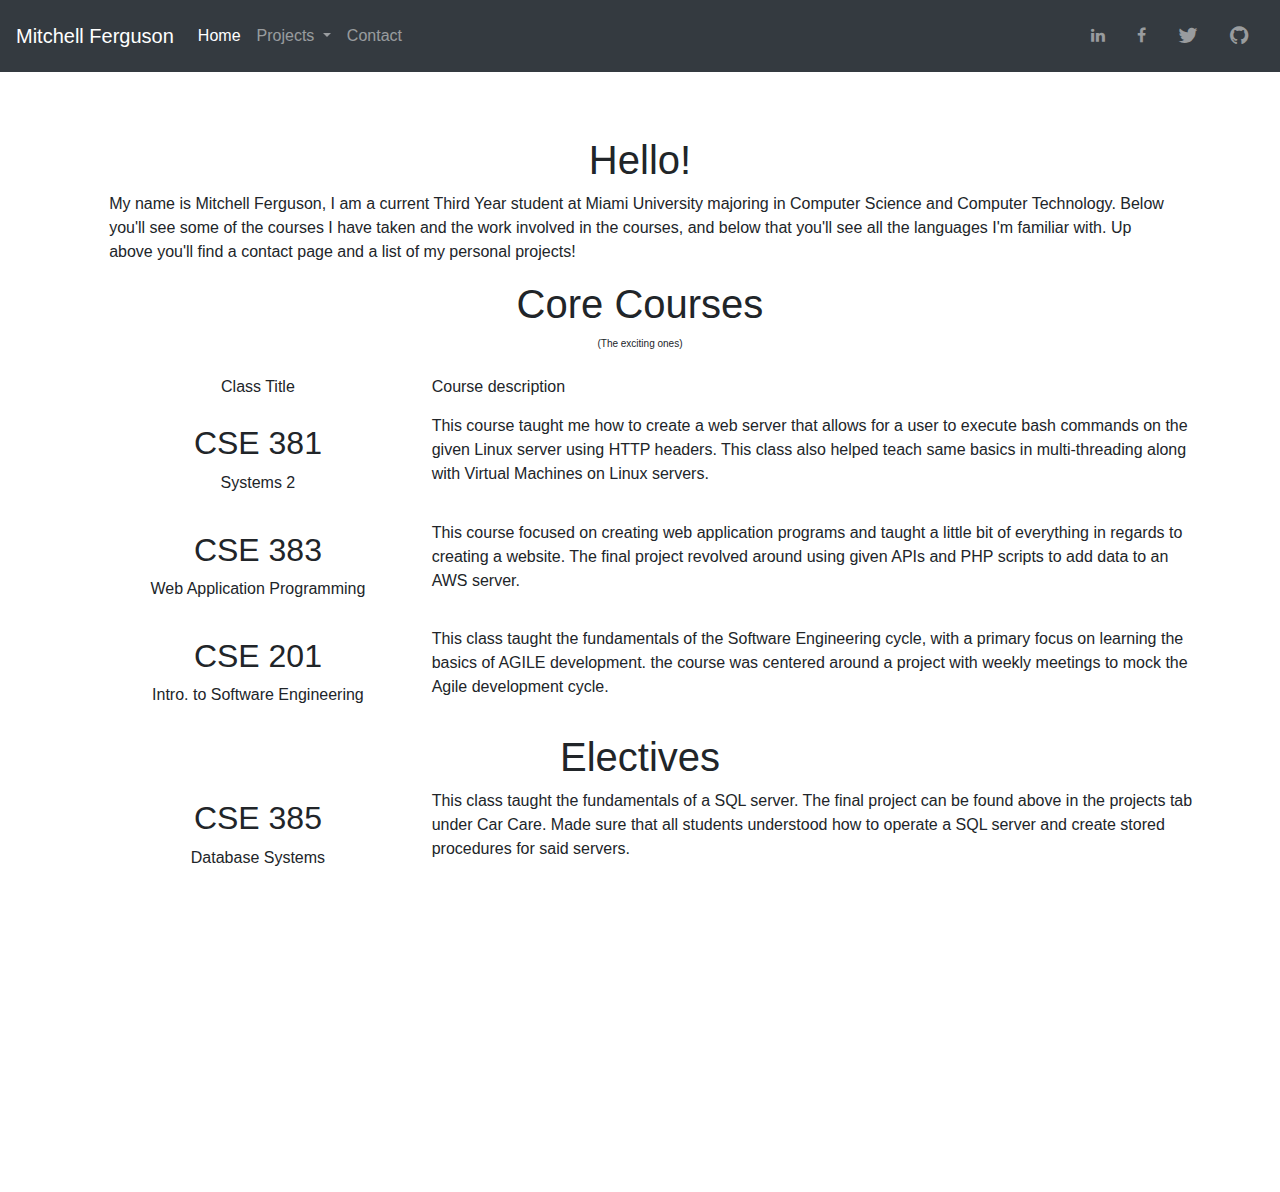
<file: index.html>
<!DOCTYPE html>
<html lang="en">

<head>
  <meta charset="utf-8">
  <meta name="viewport" content="width=device-width, initial-scale=1">
  <link rel="stylesheet" href="https://maxcdn.bootstrapcdn.com/bootstrap/4.4.1/css/bootstrap.min.css">
  <script src="https://ajax.googleapis.com/ajax/libs/jquery/2.2.4/jquery.min.js"></script>
  <script src="https://cdnjs.cloudflare.com/ajax/libs/popper.js/1.16.0/umd/popper.min.js"></script>
  <script src="https://maxcdn.bootstrapcdn.com/bootstrap/4.4.1/js/bootstrap.min.js"></script>
  <link rel="stylesheet" href="https://cdnjs.cloudflare.com/ajax/libs/font-awesome/4.7.0/css/font-awesome.min.css">
  <link rel="stylesheet" type="text/css" href="layout.css">
</head>

<body>
  <nav class="navbar navbar-expand-md navbar-dark bg-dark">
    <a class="navbar-brand" href="index">Mitchell Ferguson</a>
    <button class="navbar-toggler" type="button" data-toggle="collapse" data-target="#mainBar">
      <span class="navbar-toggler-icon"></span>
    </button>
    <div id="mainBar" class="collapse navbar-collapse">
      <ul class="nav navbar-nav" id="navItems">
        <li class="navbar-item active">
          <a class="nav-link" href="index">Home
          </a>
        </li>
        <li class="nav-item dropdown">
          <a class="nav-link dropdown-toggle" href="#" id="navbarDropdown" role="button" data-toggle="dropdown" aria-haspopup="true" aria-expanded="false">
            Projects
          </a>
          <div class="dropdown-menu" aria-labelledby="navbarDropdown">
            <a class="dropdown-item" href="aMAZEing">aMAZEing</a>
            <a class="dropdown-item" href="DCP_Bucket_List">DCP Bucket List</a>
            <a class="dropdown-item" href="#">Car Care</a>
            <a class="dropdown-item" href="#">This website</a>
          </div>
        </li>
        <li class="navbar-item">
          <a class="nav-link" href="contact">Contact</a>
        </li>
      </ul>
      <ul class="nav navbar-nav navbar-right ml-auto flex-row">
        <li class="nav-item p-2">
          <a target="_blank" rel="noopener noreferrer" href="https://www.linkedin.com/in/mitchell-ferguson-645805138/" class="nav-link"><i class="fa fa-linkedin"></i></a>
        </li>
        <li class="nav-item p-2">
          <a target="_blank" rel="noopener noreferrer" href="https://www.facebook.com/mitchell.n.ferguson" class="nav-link"><i class="fa fa-facebook"></i></a>
        </li>
        <li class="navbar-item p-2">
          <a target="_blank" rel="noopener noreferrer" href="https://twitter.com/NotTheMitch" class="nav-link"><i class="fa fa-twitter fa-lg"></i></a>
        </li>
        <li class="navbar-item p-2">
          <a target="_blank" rel="noopener noreferrer" href="https://github.com/MitchellFerguson1" class="nav-link"><i class="fa fa-github fa-lg"></i></a>
        </li>
      </ul>
    </div>
  </nav>

  <div class="row d-flex justify-content-center" style="padding-top: 5%">
    <h1>Hello!</h1>
  </div>
  <div class="row d-flex justify-content-center">
    <div class="col-10">
      <p>My name is Mitchell Ferguson, I am a current Third Year student at Miami University
        majoring in Computer Science and Computer Technology. Below you'll see some of the courses
        I have taken and the work involved in the courses, and below that you'll see all the
        languages I'm familiar with. Up above you'll find a contact page and a list of my
        personal projects!</p>
    </div>
  </div>

  <div class="row justify-content-center">
    <h1>Core Courses</h1>
  </div>
  <div class="row justify-content-center">
    <p style="font-size: x-small">(The exciting ones)</p>
  </div>

  <div class="row d-flex justify-content-center">
    <div class="col-3" style="margin: 10px">
      <h6 style="text-align:center">Class Title</h6>
    </div>
    <div class="col-7" style="margin-top: 10px">
      <div class="row">
        <h6>Course description</h6>
      </div>
    </div>
  </div>

  <div class="row d-flex justify-content-center">
    <div class="col-3" style="margin: 10px">
      <h2 style="text-align: center">CSE 381</h2>
      <p style="text-align: center">Systems 2</p>
    </div>
    <div class="col-7">
      <div class="row">
        <p>This course taught me how to create a web server that allows for a user to execute
          bash commands on the given Linux server using HTTP headers. This class also
          helped teach same basics in multi-threading along with Virtual Machines
          on Linux servers.</p>
      </div>
    </div>
  </div>

  <div class="row d-flex justify-content-center">
    <div class="col-3" style="margin: 10px">
      <h2 style="text-align: center">CSE 383</h2>
      <p style="text-align: center">Web Application Programming</p>
    </div>
    <div class="col-7">
      <div class="row">
        <p>This course focused on creating web application programs and taught
          a little bit of everything in regards to creating a website. The final
          project revolved around using given APIs and PHP scripts to add data
          to an AWS server.</p>
      </div>
    </div>
  </div>

  <div class="row d-flex justify-content-center">
    <div class="col-3" style="margin: 10px">
      <h2 style="text-align: center">CSE 201</h2>
      <p style="text-align: center">Intro. to Software Engineering</P>
    </div>
    <div class="col-7">
      <div class="row">
        <p>This class taught the fundamentals of the Software Engineering cycle,
          with a primary focus on learning the basics of AGILE development. the
          course was centered around a project with weekly meetings to mock the
          Agile development cycle.</p>
      </div>
    </div>
  </div>

  <div class="row justify-content-center">
    <h1>Electives</h1>
  </div>

  <div class="row d-flex justify-content-center">
    <div class="col-3" style="margin: 10px">
      <h2 style="text-align: center">CSE 385</h2>
      <p style="text-align: center">Database Systems</p>
    </div>
    <div class="col-7">
      <div class="row">
        <p>This class taught the fundamentals of a SQL server. The final project
          can be found above in the projects tab under Car Care. Made sure that
          all students understood how to operate a SQL server and create stored
          procedures for said servers.</p>
      </div>
    </div>
  </div>

  <div class="row d-flex justify-content-center">
    <div class="col-3" style="margin: 10px">
      <h2 style="text-align: center">CSE 486</h2>
      <p style="text-align: center">Intro. to Artificial Intelligence and Machine Learning</p>
    </div>
    <div class="col-7">
      <div class="row">
        <p>This course helped teach the basics of Artificial Intelligence along with
          an introduction to some basic Machine Learning fundamentals. This course
          focused primarily on the theoretical side of things and therefore instead
          of a final programming project, as a team we had to analyze a paper from
          the previous years NeurIPS conference.</p>
      </div>
    </div>
  </div>

  <div class="row justify-content-center">
    <h1>Languages I know</h1>
  </div>

  <div class="row justify-content-center">
    <div class="col-auto" style="margin: 10px">
      <h4>Front End:</h4>
    </div>
    <div class="col-auto" style="margin-top: 13px">
      <p>HTML, CSS, Bootstrap, AJAX, Javascript, JQuery</p>
    </div>
  </div>

  <div class="row justify-content-center">
    <div class="col-auto" style="margin-top: 10px">
      <h4>Back End:</h4>
    </div>
    <div class="col-auto" style="margin-top: 13px">
      <p>C#, C++, Java, PHP, SQL</p>
    </div>
  </div>

</body>

</html>
</file>
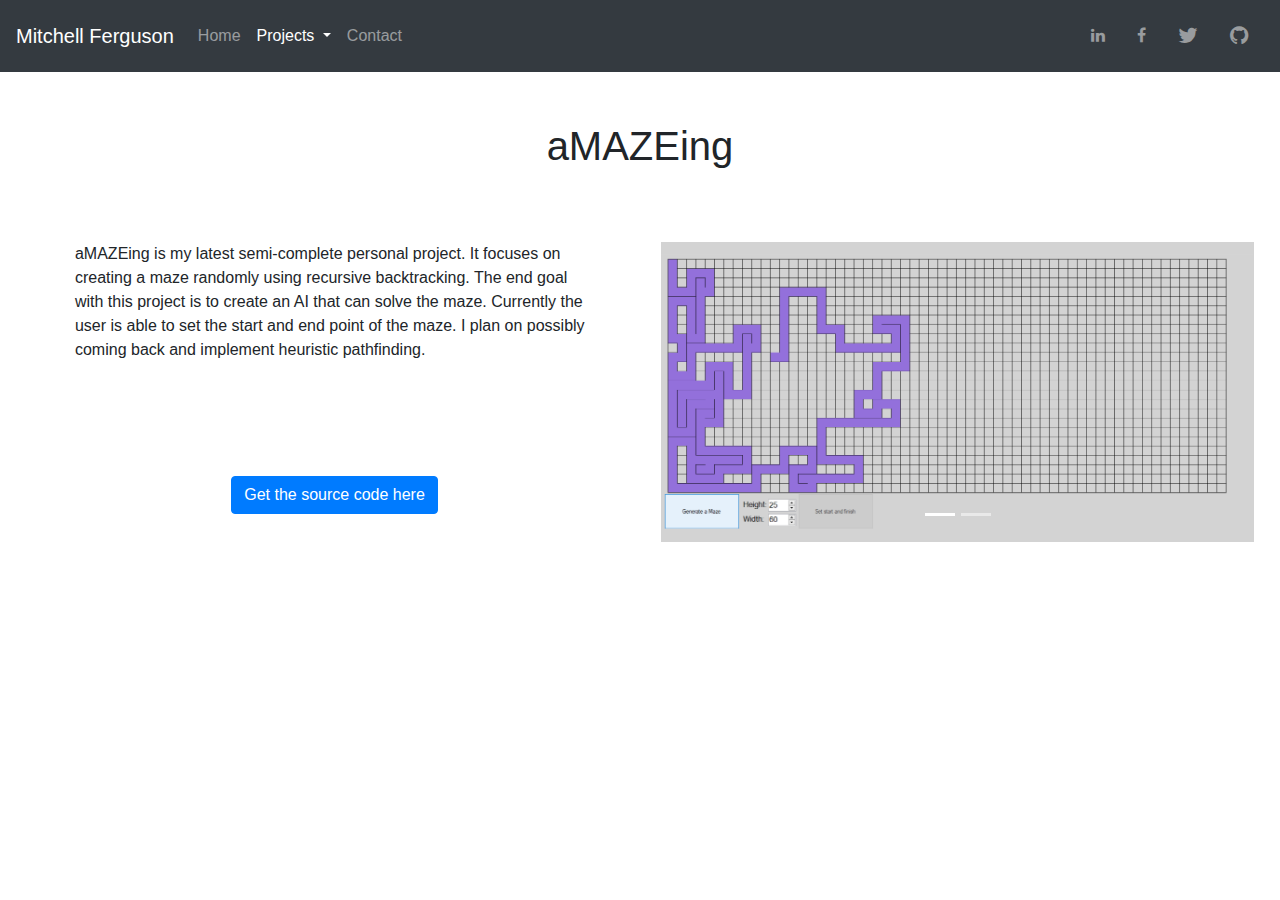
<file: aMAZEing.html>
<!DOCTYPE html>
<html lang="en">

<head>
  <meta charset="utf-8">
  <meta name="viewport" content="width=device-width, initial-scale=1">
  <link rel="stylesheet" href="https://maxcdn.bootstrapcdn.com/bootstrap/4.4.1/css/bootstrap.min.css">
  <script src="https://ajax.googleapis.com/ajax/libs/jquery/3.4.1/jquery.min.js"></script>
  <script src="https://cdnjs.cloudflare.com/ajax/libs/popper.js/1.16.0/umd/popper.min.js"></script>
  <script src="https://maxcdn.bootstrapcdn.com/bootstrap/4.4.1/js/bootstrap.min.js"></script>
  <link rel="stylesheet" href="https://cdnjs.cloudflare.com/ajax/libs/font-awesome/4.7.0/css/font-awesome.min.css">
  <link rel="stylesheet" type="text/css" href="layout.css">
</head>

<body>

  <nav class="navbar navbar-expand-md navbar-dark bg-dark">
    <a class="navbar-brand" href="index">Mitchell Ferguson</a>
    <button class="navbar-toggler" type="button" data-toggle="collapse" data-target="#mainBar">
      <span class="navbar-toggler-icon"></span>
    </button>
    <div id="mainBar" class="collapse navbar-collapse">
      <ul class="nav navbar-nav" id="navItems">
        <li class="navbar-item">
          <a class="nav-link" href="index">Home
          </a>
        </li>
        <li class="nav-item dropdown active">
          <a class="nav-link dropdown-toggle" href="#" id="navbarDropdown" role="button" data-toggle="dropdown" aria-haspopup="true" aria-expanded="false">
            Projects
          </a>
          <div class="dropdown-menu" aria-labelledby="navbarDropdown">
            <a class="dropdown-item" href="DCP_Bucket_List">DCP Bucket List</a>
            <a class="dropdown-item" href="#">Car Care</a>
            <a class="dropdown-item" href="#">This website</a>
          </div>
        </li>
        <li class="navbar-item">
          <a class="nav-link" href="contact">Contact</a>
        </li>
      </ul>
      <ul class="nav navbar-nav navbar-right ml-auto flex-row">
        <li class="nav-item p-2">
          <a target="_blank" rel="noopener noreferrer" href="https://www.linkedin.com/in/mitchell-ferguson-645805138/" class="nav-link"><i class="fa fa-linkedin"></i></a>
        </li>
        <li class="nav-item p-2">
          <a target="_blank" rel="noopener noreferrer" href="https://www.facebook.com/mitchell.n.ferguson" class="nav-link"><i class="fa fa-facebook"></i></a>
        </li>
        <li class="navbar-item p-2">
          <a target="_blank" rel="noopener noreferrer" href="https://twitter.com/NotTheMitch" class="nav-link"><i class="fa fa-twitter fa-lg"></i></a>
        </li>
        <li class="navbar-item p-2">
          <a target="_blank" rel="noopener noreferrer" href="https://github.com/MitchellFerguson1" class="nav-link"><i class="fa fa-github fa-lg"></i></a>
        </li>
      </ul>
    </div>
  </nav>

  <div class="row justify-content-center" style="padding-top: 50px;">
    <h1>aMAZEing</h1>
  </div>

  <div class="row justify-content-around" style="padding-top: 5%; padding-left: 5%;">
    <div class="col-5">
      <div class="row">
        <p>aMAZEing is my latest semi-complete personal project. It focuses on creating a maze randomly using recursive backtracking. The end goal with this project is to create an AI that can solve the
          maze. Currently the user is able to set the start and end point of the maze. I plan on possibly coming back and implement heuristic pathfinding.</p>
      </div>
      <div class="row justify-content-center" style="padding-top: 20%;">
        <button class="btn btn-primary" href="https://github.com/MitchellFerguson1/aMAZEing">Get the source code here</button>
      </div>
    </div>
    <div class="col-6">
      <div id="carousel" class="carousel slide" data-ride="carousel" style="background-color: lightgray;">
        <ol class="carousel-indicators">
          <li data-target="#carousel" data-slide-to="0" class="active"></li>
          <li data-target="#carousel" data-slide-to="1"></li>
        </ol>
        <div class="carousel-inner">
          <div class="carousel-item active">
            <img class="d-block w-100 maze" src="Images/generation.PNG" alt="First slide">
          </div>
          <div class="carousel-item">
            <img class="d-block w-100 maze" src="Images/finished.PNG" alt="Second slide">
          </div>
        </div>
      </div>
    </div>

</body>
</file>
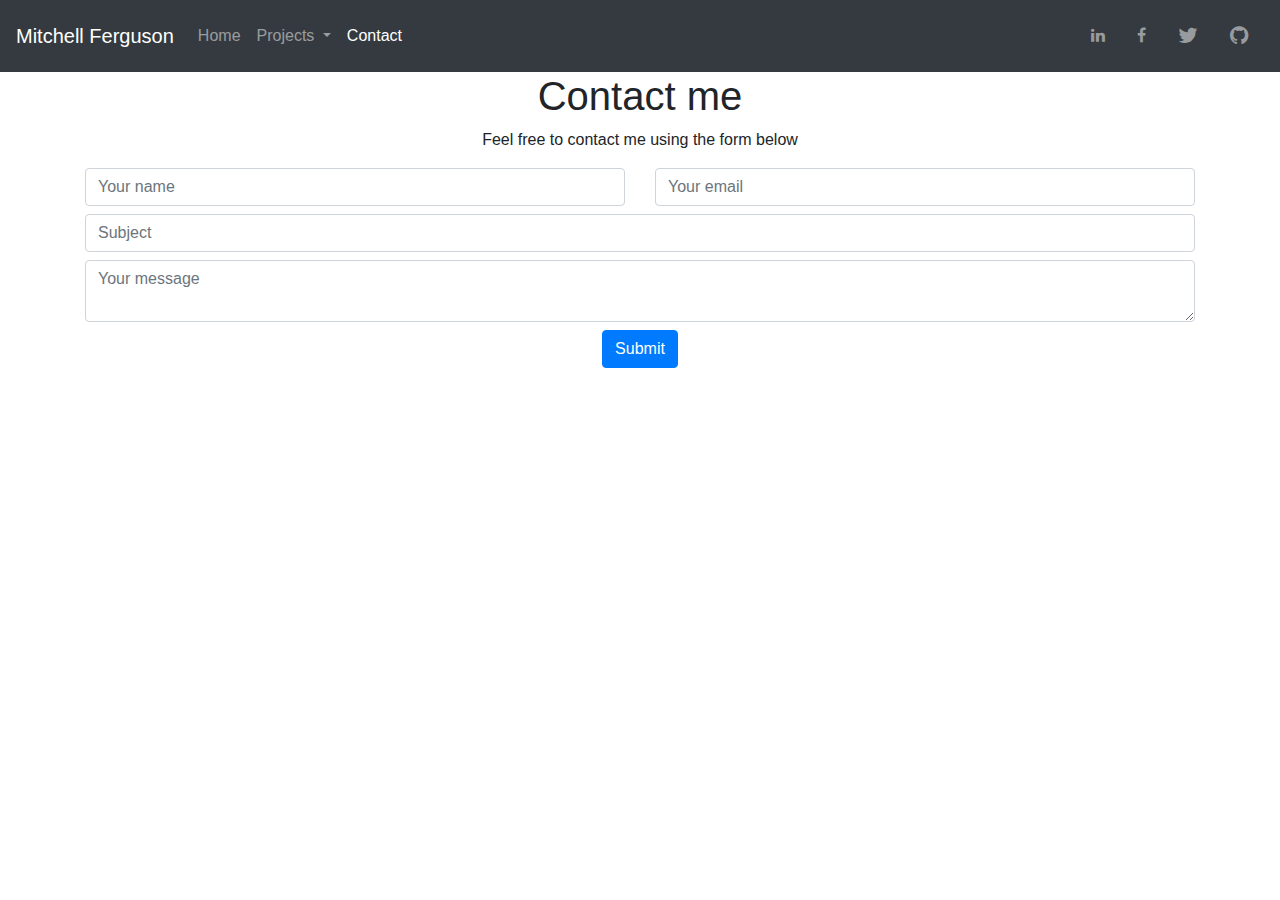
<file: contact.html>
<!DOCTYPE html>
<html lang="en">

<head>
  <meta charset="utf-8">
  <meta name="viewport" content="width=decive-width, initial-scale=1">
  <link rel="stylesheet" href="https://maxcdn.bootstrapcdn.com/bootstrap/4.4.1/css/bootstrap.min.css">
  <script src="https://ajax.googleapis.com/ajax/libs/jquery/3.4.1/jquery.min.js"></script>
  <script src="https://cdnjs.cloudflare.com/ajax/libs/popper.js/1.16.0/umd/popper.min.js"></script>
  <script src="https://maxcdn.bootstrapcdn.com/bootstrap/4.4.1/js/bootstrap.min.js"></script>
  <link rel="stylesheet" href="https://cdnjs.cloudflare.com/ajax/libs/font-awesome/4.7.0/css/font-awesome.min.css">
</head>

<body>

  <nav class="navbar navbar-expand-md navbar-dark bg-dark">
    <a class="navbar-brand" href="index.html">Mitchell Ferguson</a>
    <button class="navbar-toggler" type="button" data-toggle="collapse" data-target="#mainBar">
      <span class="navbar-toggler-icon"></span>
    </button>
    <div id="mainBar" class="collapse navbar-collapse">
      <ul class="nav navbar-nav" id="navItems">
        <li class="navbar-item">
          <a class="nav-link" href="index.html">Home
          </a>
        </li>
        <li class="nav-item dropdown">
          <a class="nav-link dropdown-toggle" href="#" id="navbarDropdown" role="button" data-toggle="dropdown" aria-haspopup="true" aria-expanded="false">
            Projects
          </a>
          <div class="dropdown-menu" aria-labelledby="navbarDropdown">
            <a class="dropdown-item" href="aMAZEing">aMAZEing</a>
            <a class="dropdown-item" href="#">DCP Bucket List</a>
            <a class="dropdown-item" href="#">Car Care</a>
            <a class="dropdown-item" href="#">This website</a>
          </div>
        </li>
        <li class="navbar-item active">
          <a class="nav-link" href="contact">Contact</a>
        </li>
      </ul>
      <ul class="nav navbar-nav navbar-right ml-auto flex-row">
        <li class="nav-item p-2">
          <a target="_blank" rel="noopener noreferrer" href="https://www.linkedin.com/in/mitchell-ferguson-645805138/" class="nav-link"><i class="fa fa-linkedin"></i></a>
        </li>
        <li class="nav-item p-2">
          <a target="_blank" rel="noopener noreferrer" href="https://www.facebook.com/mitchell.n.ferguson" class="nav-link"><i class="fa fa-facebook"></i></a>
        </li>
        <li class="navbar-item p-2">
          <a target="_blank" rel="noopener noreferrer" href="https://twitter.com/NotTheMitch" class="nav-link"><i class="fa fa-twitter fa-lg"></i></a>
        </li>
        <li class="navbar-item p-2">
          <a target="_blank" rel="noopener noreferrer" href="https://github.com/MitchellFerguson1" class="nav-link"><i class="fa fa-github fa-lg"></i></a>
        </li>
      </ul>
    </div>
  </nav>

  <div class="container">
    <section class="contact">
      <h1 class="text-center">Contact me</h1>
      <p class="text-center">Feel free to contact me using the form below</p>
      <div class="row">
        <div class="col-md mb-md-0 mb-5">
          <form action="https://formspree.io/mlelkznj" method="POST">
            <div class="row">
              <div class="col-md-6">
                <div class="md-form mb-2">
                  <input type="text" id="name" name="name" class="form-control" placeholder="Your name">
                </div>
              </div>
              <div class="col-md-6">
                <div class="md-form mb-2">
                  <input type="text" id="email" name="_replyto" class="form-control" placeholder="Your email">
                </div>
              </div>
            </div>
            <div class="row">
              <div class="col-md-12">
                <div class="md-form mb-2">
                  <input type="text" name="_subject" placeholder="Subject" class="form-control">
                </div>
              </div>
            </div>
            <div class="row">
              <div class="col-md-12">
                <div class="md-form mb-2">
                  <textarea type="text" id="message" name="message" rows="2" class="form-control md-textarea" placeholder="Your message"></textarea>
                </div>
              </div>
            </div>
            <input type="hidden" name="_next" value="//ferguson98.site/thankyou" />
            <div class="text-center">
              <button type="submit" value="Submit" class="btn btn-primary">Submit</button>
            </div>
          </form>
        </div>
      </div>
    </section>
  </div>
</body>

</html>
</file>
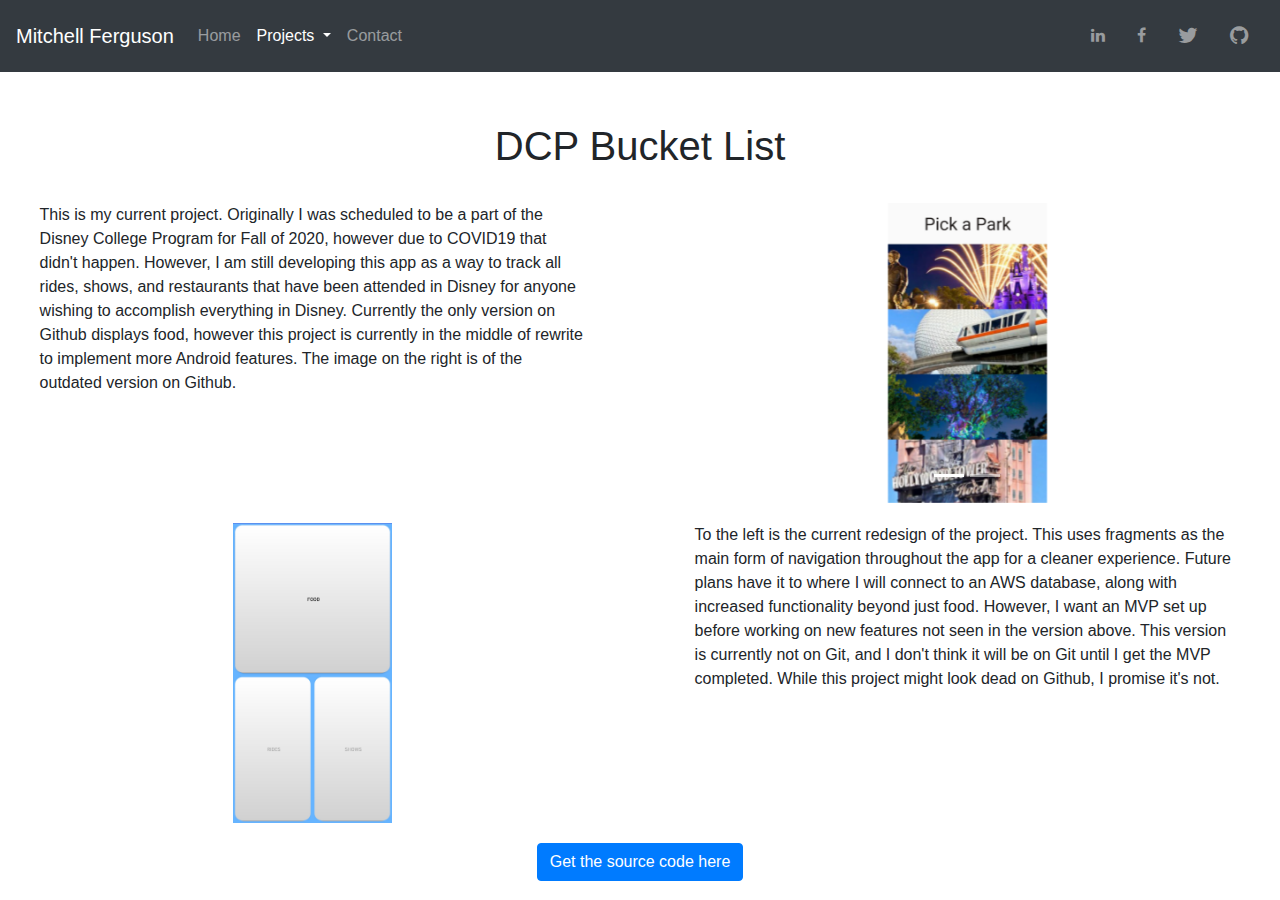
<file: DCP_Bucket_List.html>
<!DOCTYPE html>
<html lang="en">

<head>
  <meta charset="utf-8">
  <meta name="viewport" content="width=device-width, initial-scale=1">
  <link rel="stylesheet" href="https://maxcdn.bootstrapcdn.com/bootstrap/4.4.1/css/bootstrap.min.css">
  <script src="https://ajax.googleapis.com/ajax/libs/jquery/2.2.4/jquery.min.js"></script>
  <script src="https://cdnjs.cloudflare.com/ajax/libs/popper.js/1.16.0/umd/popper.min.js"></script>
  <script src="https://maxcdn.bootstrapcdn.com/bootstrap/4.4.1/js/bootstrap.min.js"></script>
  <link rel="stylesheet" href="https://cdnjs.cloudflare.com/ajax/libs/font-awesome/4.7.0/css/font-awesome.min.css">
  <link rel="stylesheet" type="text/css" href="layout.css">
</head>

<body>
  <nav class="navbar navbar-expand-md navbar-dark bg-dark">
    <a class="navbar-brand" href="index">Mitchell Ferguson</a>
    <button class="navbar-toggler" type="button" data-toggle="collapse" data-target="#mainBar">
      <span class="navbar-toggler-icon"></span>
    </button>
    <div id="mainBar" class="collapse navbar-collapse">
      <ul class="nav navbar-nav" id="navItems">
        <li class="navbar-item">
          <a class="nav-link" href="index">Home
          </a>
        </li>
        <li class="nav-item dropdown active">
          <a class="nav-link dropdown-toggle" href="#" id="navbarDropdown" role="button" data-toggle="dropdown" aria-haspopup="true" aria-expanded="false">
            Projects
          </a>
          <div class="dropdown-menu" aria-labelledby="navbarDropdown">
            <a class="dropdown-item" href="aMAZEing">aMAZEing</a>
            <a class="dropdown-item" href="#">Car Care</a>
            <a class="dropdown-item" href="#">This website</a>
          </div>
        </li>
        <li class="navbar-item">
          <a class="nav-link" href="contact">Contact</a>
        </li>
      </ul>
      <ul class="nav navbar-nav navbar-right ml-auto flex-row">
        <li class="nav-item p-2">
          <a target="_blank" rel="noopener noreferrer" href="https://www.linkedin.com/in/mitchell-ferguson-645805138/" class="nav-link"><i class="fa fa-linkedin"></i></a>
        </li>
        <li class="nav-item p-2">
          <a target="_blank" rel="noopener noreferrer" href="https://www.facebook.com/mitchell.n.ferguson" class="nav-link"><i class="fa fa-facebook"></i></a>
        </li>
        <li class="navbar-item p-2">
          <a target="_blank" rel="noopener noreferrer" href="https://twitter.com/NotTheMitch" class="nav-link"><i class="fa fa-twitter fa-lg"></i></a>
        </li>
        <li class="navbar-item p-2">
          <a target="_blank" rel="noopener noreferrer" href="https://github.com/MitchellFerguson1" class="nav-link"><i class="fa fa-github fa-lg"></i></a>
        </li>
      </ul>
    </div>
  </nav>

  <div class="row justify-content-center" style="padding-top: 50px; padding-bottom: 25px;">
    <h1>DCP Bucket List</h1>
  </div>

  <div class="row justify-content-around">
    <div class="col-md-5">
      <div class="row justify-content-center">
        <p>This is my current project. Originally I was scheduled to be a part of the Disney College Program for Fall of 2020, however due to COVID19 that didn't happen.
          However, I am still developing this app as a way to track all rides, shows, and restaurants that have been attended in Disney
          for anyone wishing to accomplish everything in Disney. Currently the only version on Github displays food, however this project
          is currently in the middle of rewrite to implement more Android features. The image on the right is of the outdated version on Github.</p>
      </div>
    </div>
    <div class="col-md-5">
      <div id="carousel" class="carousel slide" data-ride="carousel">
        <ol class="carousel-indicators">
          <li data-target="#carousel" data-slide-to="0" class="active"></li>
          <li data-target="#carousel" data-slide-to="1"></li>
        </ol>
        <div class="carousel-inner">
          <div class="carousel-item active">
            <img class="d-block dcp" src="Images/OriginalMain.jpg" alt="First slide">
          </div>
          <div class="carousel-item">
            <img class="d-block dcp" src="Images/OriginalSecond.jpg" alt="Second slide">
          </div>
        </div>
      </div>
    </div>
  </div>

  <div class="row justify-content-around" style="margin-top: 20px;">
    <div class="col-md-5 justify-content-center">
      <img class="d-block dcp" src="Images/NewMain.jpg" alt="New Item">
    </div>
    <div class="col-md-5">
      <div class="row justify-content-center">
        <p>To the left is the current redesign of the project. This uses fragments as the main form of navigation throughout the app for a cleaner experience.
          Future plans have it to where I will connect to an AWS database, along with increased functionality beyond just food. However, I want an MVP set up before working on new features
          not seen in the version above. This version is currently not on Git, and I don't think it will be on Git until I get the MVP completed. While this project
          might look dead on Github, I promise it's not.</p>
      </div>
    </div>
  </div>

  <div class="row justify-content-center" style="margin-top: 20px;">
    <button class="btn btn-primary" href="https://github.com/MitchellFerguson1/DCPBucketList">Get the source code here</button>
  </div>
</body>
</file>
<file: layout.css>
html, body {
  width: 100%;
  height: 100%;
  margin: 0px;
  padding: 0px;
  overflow-x: hidden;
}

img.maze {
  float: left;
  width: 500px;
  height: 300px;
  object-fit: scale-down;
}

img.dcp {
  display: block;
  min-width: 100px;
  max-height: 300px;
  height: auto;
  width: auto;
  margin-left: auto;
  margin-right: auto;
  object-fit: scale-down;
  overflow:auto;
}
</file>
